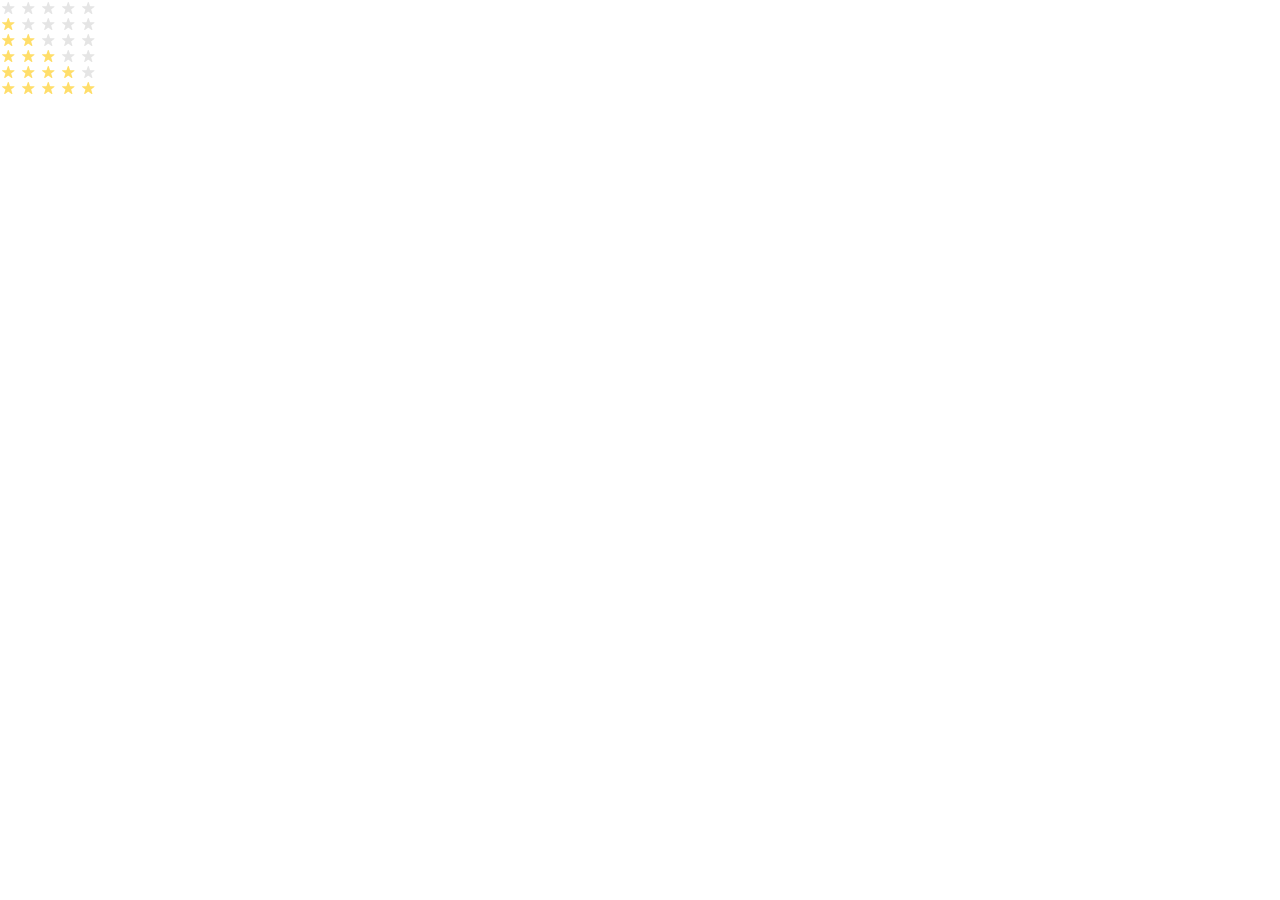
<file: index.html>
<!DOCTYPE html><html lang=en><meta charset=UTF-8><meta name=viewport content="width=device-width, initial-scale=1.0"><title>Stars</title><link rel=stylesheet href=layout_stars.a4b255be.css><link rel=stylesheet href=layout_stars.91915abd.css><body>
    <div class="stars stars--0">
      <div class=stars__star></div>
      <div class=stars__star></div>
      <div class=stars__star></div>
      <div class=stars__star></div>
      <div class=stars__star></div>
    </div>

    <div class="stars stars--1">
      <div class=stars__star></div>
      <div class=stars__star></div>
      <div class=stars__star></div>
      <div class=stars__star></div>
      <div class=stars__star></div>
    </div>

    <div class="stars stars--2">
      <div class=stars__star></div>
      <div class=stars__star></div>
      <div class=stars__star></div>
      <div class=stars__star></div>
      <div class=stars__star></div>
    </div>

    <div class="stars stars--3">
      <div class=stars__star></div>
      <div class=stars__star></div>
      <div class=stars__star></div>
      <div class=stars__star></div>
      <div class=stars__star></div>
    </div>

    <div class="stars stars--4">
      <div class=stars__star></div>
      <div class=stars__star></div>
      <div class=stars__star></div>
      <div class=stars__star></div>
      <div class=stars__star></div>
    </div>

    <div class="stars stars--5">
      <div class=stars__star></div>
      <div class=stars__star></div>
      <div class=stars__star></div>
      <div class=stars__star></div>
      <div class=stars__star></div>
    </div>
</file>
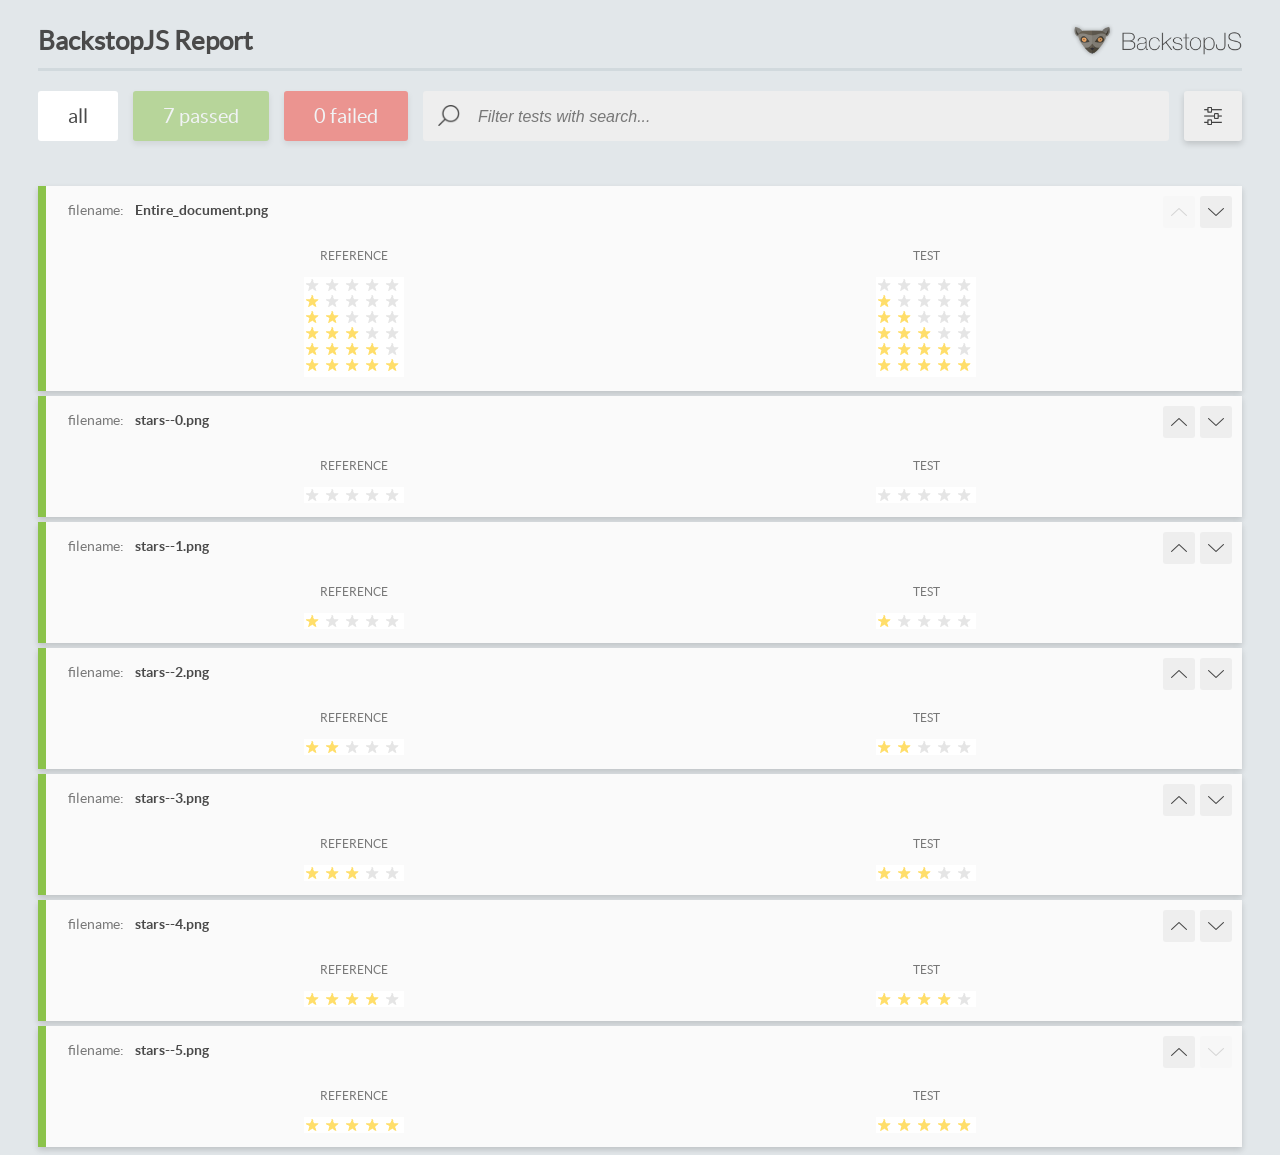
<file: report/html_report/index.html>
<!DOCTYPE html>
<html>
  <head>
    <meta charset="utf-8">
    <!-- Disable Cache -->
    <meta http-equiv="Cache-Control" content="no-cache, no-store, must-revalidate">
    <meta http-equiv="Pragma" content="no-cache">
    <meta http-equiv="Expires" content="0">

    <title>BackstopJS Report</title>

    <style>
      @font-face {
          font-family: 'latoregular';
          src: url('./assets/fonts/lato-regular-webfont.woff2') format('woff2'),
              url('./assets/fonts/lato-regular-webfont.woff') format('woff');
          font-weight: 400;
          font-style: normal;
      }
      @font-face {
          font-family: 'latobold';
          src: url('./assets/fonts/lato-bold-webfont.woff2') format('woff2'),
              url('./assets/fonts/lato-bold-webfont.woff') format('woff');
          font-weight: 700;
          font-style: normal;
      }

      .ReactModal__Body--open {
          overflow: hidden;
      }
      .ReactModal__Body--open .header {
        display: none;
      }

    </style>
  </head>
  <body style="background-color: #E2E7EA">
    <div id="root">

    </div>
    <script>
      function report (report) { // eslint-disable-line no-unused-vars
        window.tests = report;
      }
    </script>
    <script src="config.js"></script>
    <script src="index_bundle.js"></script>
  </body>
</html>
</file>
